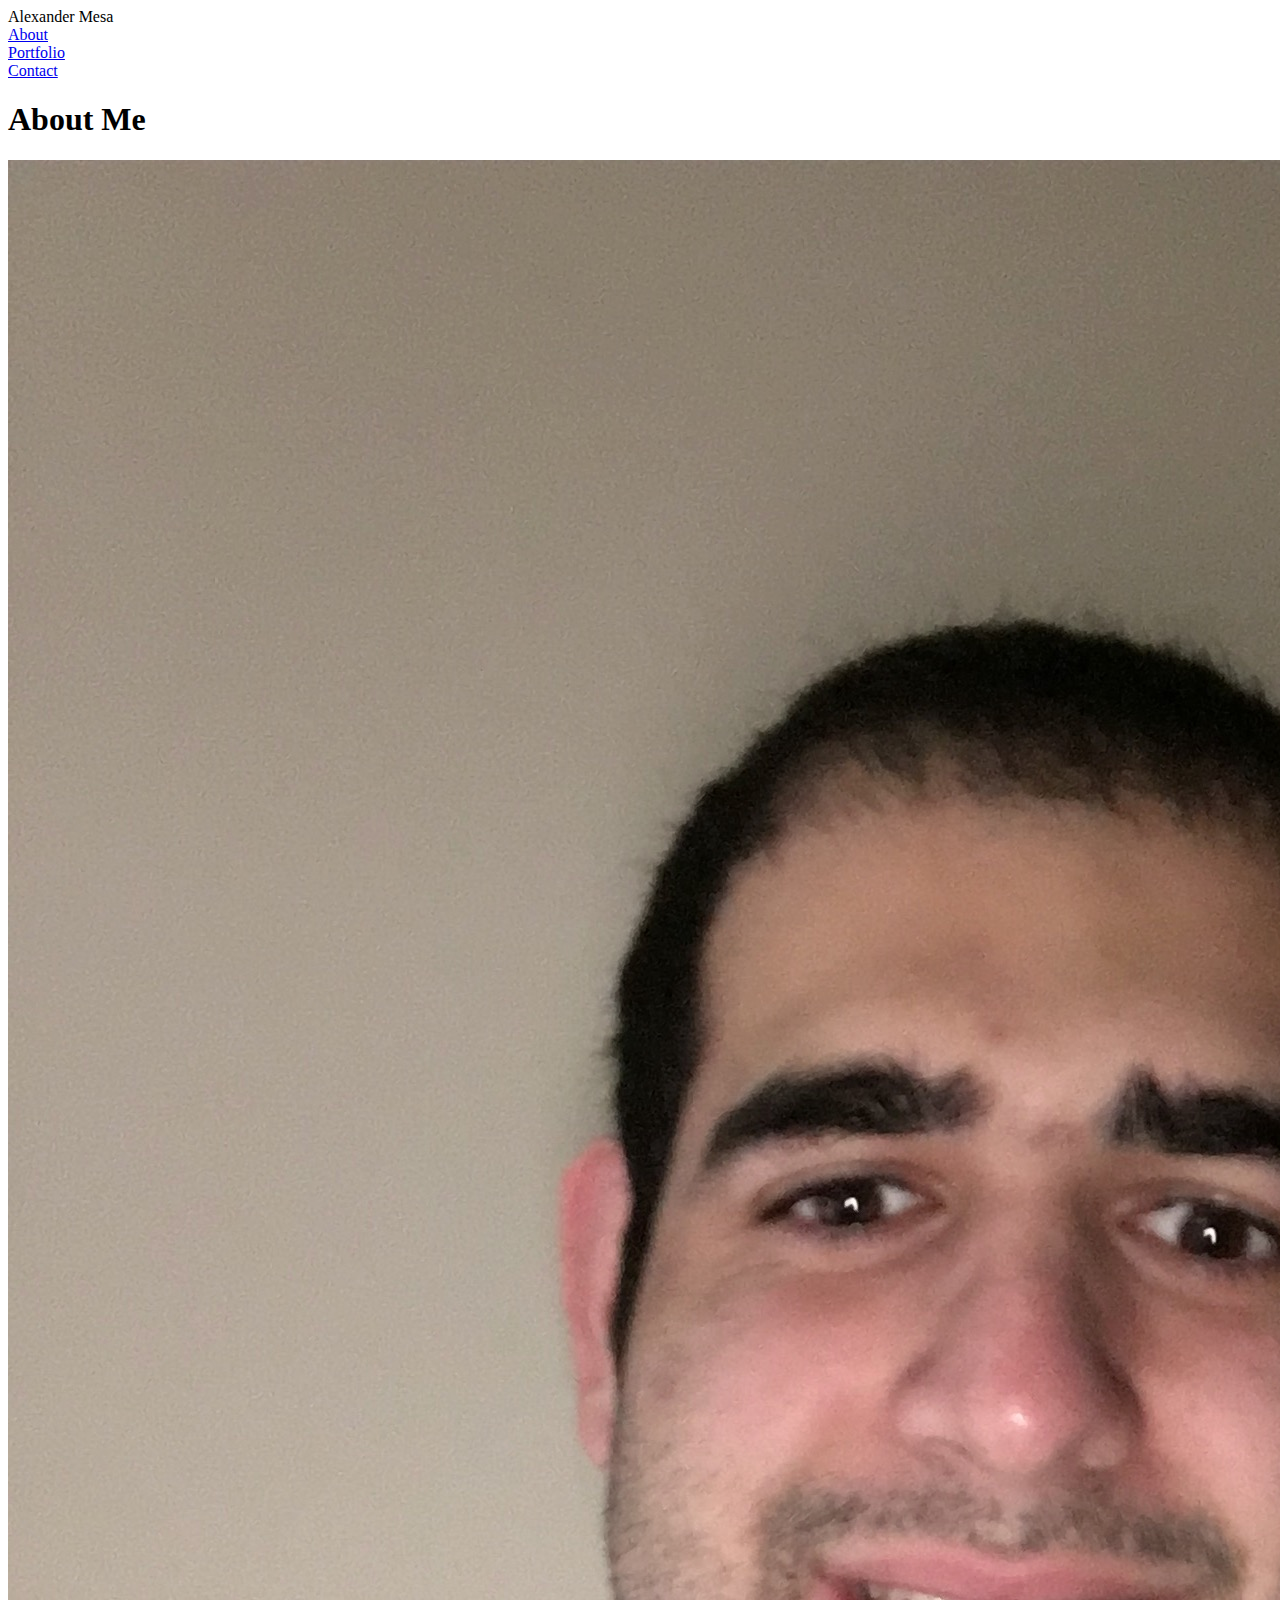
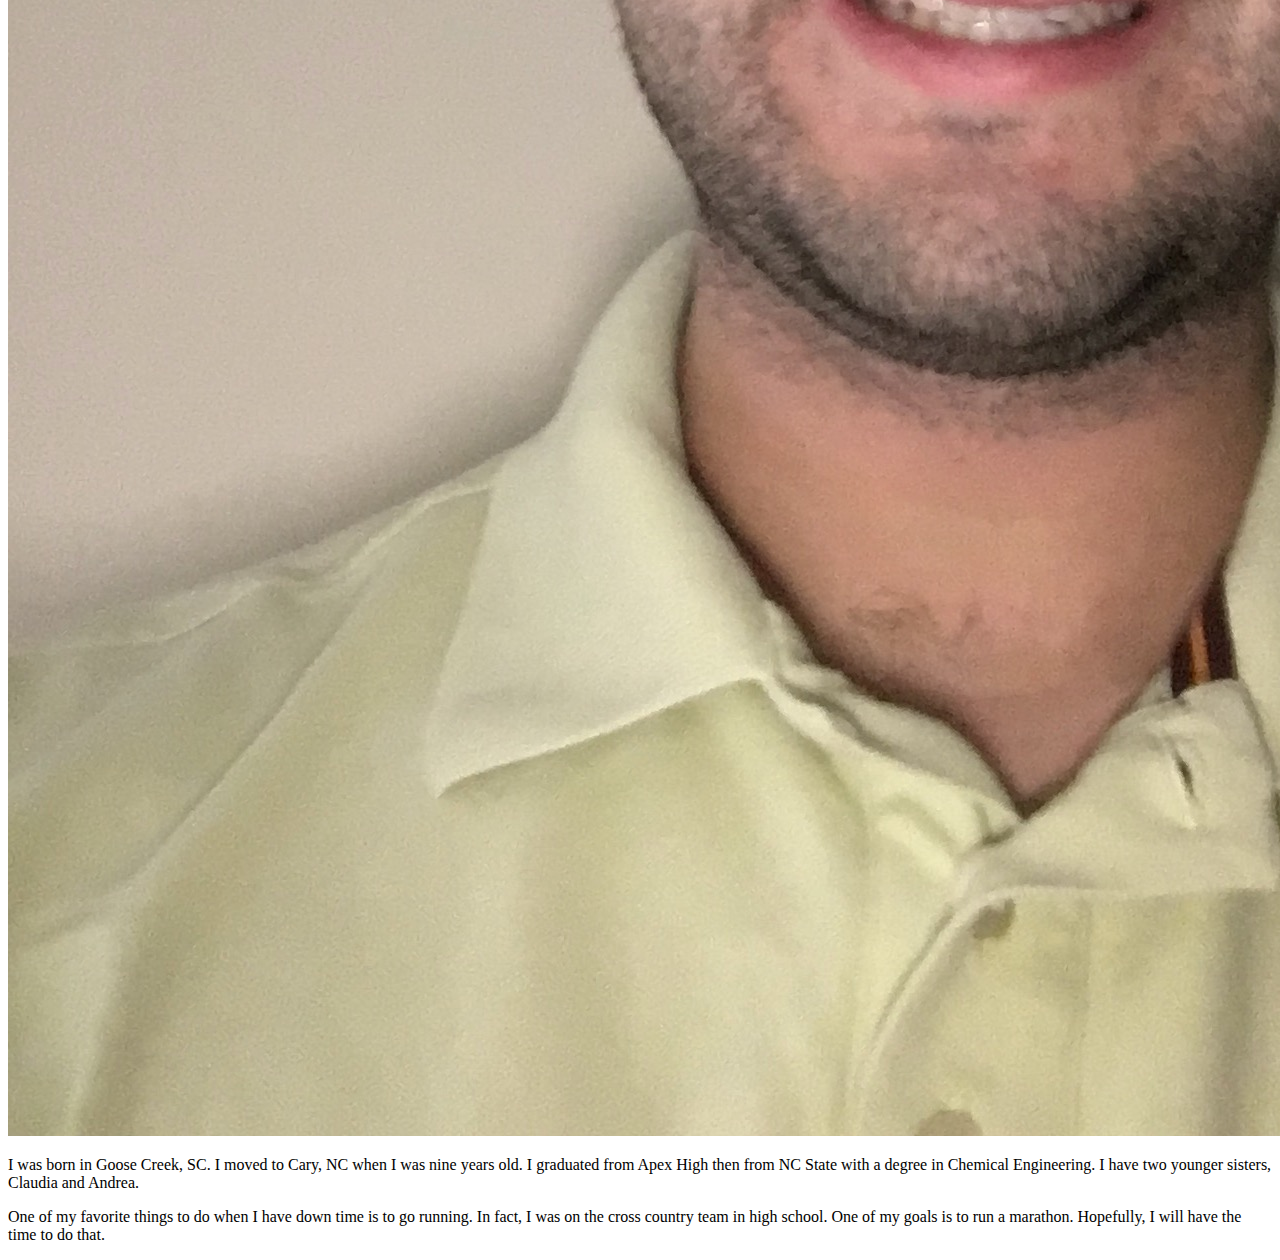
<file: index.html>
<!DOCTYPE html>
<html>
<head>
<title>Basic Portfolio</title>
<link rel="stylesheet" type="text/css" href="assets/css/style.css">
<meta name="viewport" content="width=device-width, initial-scale=1.0">
</head>
<body>

<section id="main_header">
    <section id="heading">
        Alexander Mesa
    </section>
    <section id="about">
        <a href="index.html">About</a>
    </section>
    <section id="portfolio">
        <a href="portfolio.html">Portfolio</a>
    </section>
    <section id="contact">
        <a href="contact.html">Contact</a>
    </section>
</section>

<section id="main_content">
    <h1>About Me</h1>
    <img src="assets/images/MyPicture.jpg">
    <p>
        I was born in Goose Creek, SC. I moved to Cary, NC when I was nine years old. I graduated from Apex High then from NC State with a degree in Chemical Engineering. I have two younger sisters, Claudia and Andrea. 
    </p>
    <p>
        One of my favorite things to do when I have down time is to go running. In fact, I was on the cross country team in high school. One of my goals is to run a marathon. Hopefully, I will have the time to do that.
    </p>
</section>

<section id="footer">
</section>

</body>
</html>
</file>
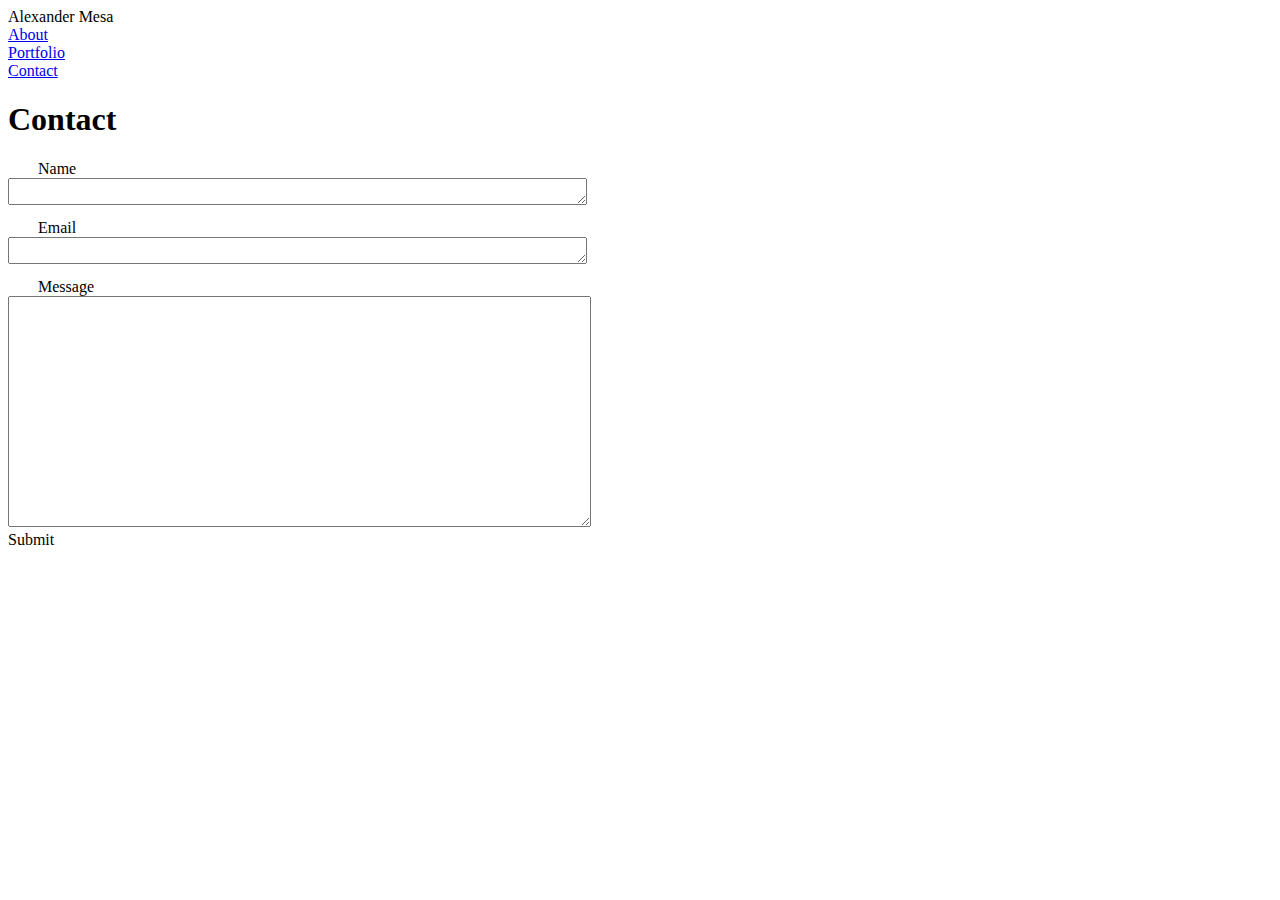
<file: contact.html>
<!DOCTYPE html>
<html>
<head>
<title>Basic Portfolio</title>
<link rel="stylesheet" type="text/css" href="assets/css/style.css">
<meta name="viewport" content="width=device-width, initial-scale=1.0">
</head>
<body>

<section id="main_header">
    <section id="heading">
        Alexander Mesa
    </section>
    <section id="about">
        <a href="index.html">About</a>
    </section>
    <section id="portfolio">
        <a href="portfolio.html">Portfolio</a>
    </section>
    <section id="contact">
        <a href="contact.html">Contact</a>
    </section>
</section>

<section id="main_content">
    <h1>Contact</h1>

    <p style="margin: 20px 30px 0 30px">Name</p>
    <textarea rows="1" cols="70" style="padding: 5px 0"></textarea>

    <p style="margin: 10px 30px 0 30px">Email</p>
    <textarea rows="1" cols="70" style="padding: 5px 0"></textarea>

    <p style="margin: 10px 30px 0 30px">Message</p>
    <textarea rows="15" cols="70"></textarea>

    <section id="submit">
        Submit
    </section>


</section>

<section id="footer">
</section>

</body>
</html>
</file>
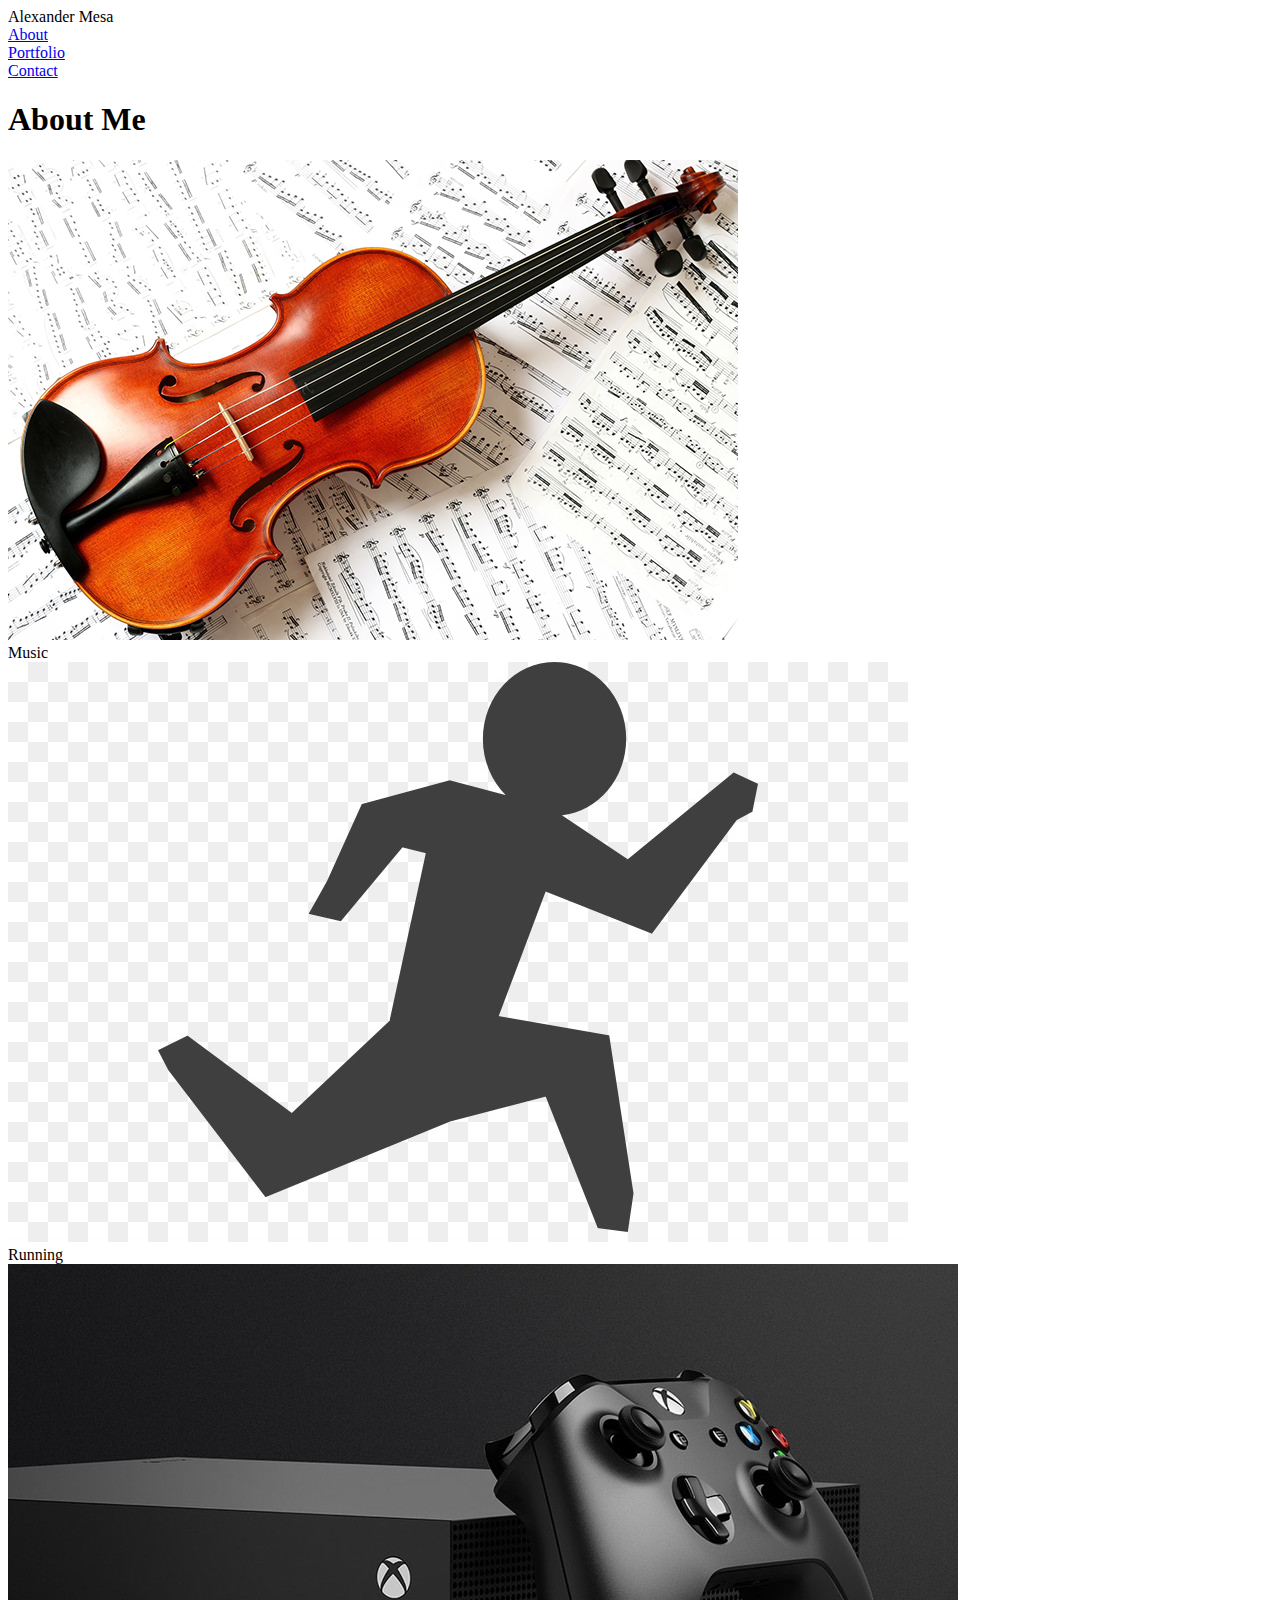
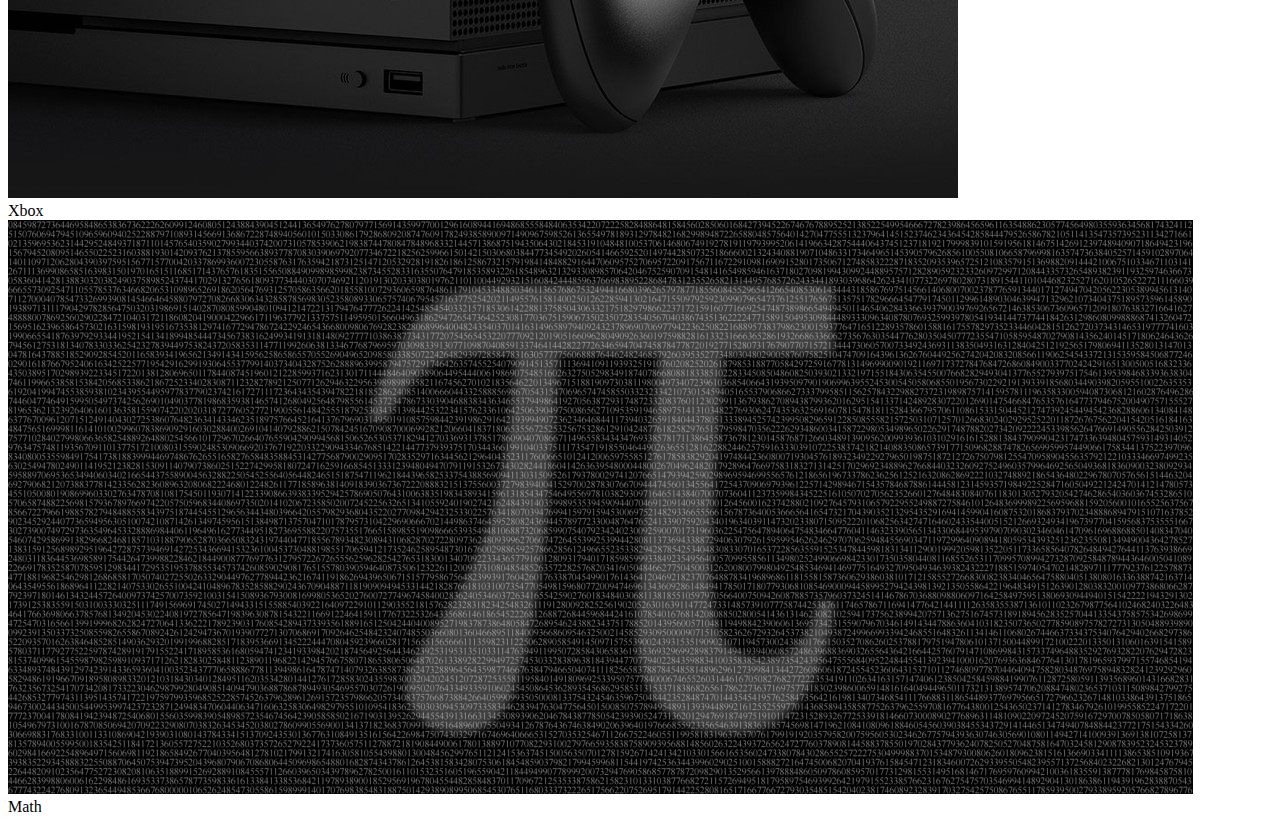
<file: portfolio.html>
<!DOCTYPE html>
<html>
<head>
<title>Basic Portfolio</title>
<link rel="stylesheet" type="text/css" href="assets/css/style.css">
<meta name="viewport" content="width=device-width, initial-scale=1.0">
</head>
<body>

<section id="main_header">
    <section id="heading">
        Alexander Mesa
    </section>
    <section id="about">
        <a href="index.html">About</a>
    </section>
    <section id="portfolio">
        <a href="portfolio.html">Portfolio</a>
    </section>
    <section id="contact">
        <a href="contact.html">Contact</a>
    </section>
</section>

<section id="main_content">
    <h1>About Me</h1>

    <img id="violin_img" src="assets/images/violin.jpg">
        <section id="caption_music">Music</section>
    </div>

    <img id="running_img" src="assets/images/running.jpg">
        <section id="caption_running">Running</section>
    </div>

    <img id="xbox_img" src="assets/images/xbox.jpg">
        <section id="caption_xbox">Xbox</section>
    </div>

    <img id="math_img" src="assets/images/math.png">
        <section id="caption_math">Math</section>
    </div>
    
</section>

<section id="footer">
</section>

</body>
</html>
</file>
<file: assets/css/style.css>
@media screen and (max-width: 980px){
    body{
        font-family: 'Arial', 'Helvetica Neue', Helvetica, sans-serif;
        color: #777777;
        background: #dddddd;
        width: 960px;
        font-size: 12px;
    }

    h1{
        font-family: Georgia, 'Times New Roman', Times, serif;
        color: #4aaaa5;
        margin: 0 30px;
        line-height: 100px;
        border-bottom-style: solid;
        border-bottom-color: #cccccc;
        border-bottom-width: 3px;
        font-size: 24px;
    }

    img{
        float: left;
        width: 180px;
        height: 180px;
        margin: 30px 60px 30px 30px;
    }

    p{
        margin: 20px 30px 30px 30px;
        line-height: 200%;
        
    }

    textarea{
        margin: 0 30px;
        border-style: solid;
        border-color: #dddddd;
        border-width: 1px;
    }

    #main_header{
        width: 100%;
        height: 80px;
        margin: 0;
        background: #ffffff;
        border-style: solid;
        border-color: #cccccc;
        border-width: 1px;
        text-align: center; 
    }

    #heading{
        float: left;
        background: #4aaaa5;
        width: 200px;
        height: 80px;
        margin: 0 0 0 50px;
        font-family: Georgia, 'Times New Roman', Times, serif;
        color: #ffffff;
        font-size: 24px;
        line-height: 80px;
        font-weight: bold;
    }

    #about{
        float: left;
        margin: 34px 0 34px 400px;
        padding: 0 12px 0 0;
        width: 50px;
        height: 12px;
        font-family: Arial, Helvetica, sans-serif;
        font-size: 12px;
        color: #777777;
        background: #ffffff;
        border-right-style: solid;
        border-right-color: #cccccc;
        border-right-width: 1px;
    }

    #portfolio{
        float: left;
        margin: 34px 0 34px 12px;
        padding: 0 12px 0 0;
        width: 50px;
        height: 12px;
        font-family: Arial, Helvetica, sans-serif;
        font-size: 12px;
        color: #777777;
        background: #ffffff;
        border-right-style: solid;
        border-right-color: #cccccc;
        border-right-width: 1px;
    }

    #contact{
        float: left;
        margin: 34px 0 34px 12px;
        padding: 0 12px 0 0;
        width: 50px;
        height: 12px;
        font-family: Arial, Helvetica, sans-serif;
        font-size: 12px;
        color: #777777;
        background: #ffffff;
    }


    #main_content{
        clear: both;
        margin: 25px 200px 0 50px;
        width: 560px;
        height: 600px;
        background: #ffffff;
        border-style: solid;
        border-color: #dddddd;
        border-width: 1px;

    }

    #caption_music{
        float: left;
        background: #4aaaa5;
        width: 180px;
        height: 50px;
        font-family: Georgia, 'Times New Roman', Times, serif;
        color: #ffffff;
        font-size: 24px;
        text-align: center;
        line-height: 50px;
        
        position: relative;
        right: 240px;
        top: 140px;
        
        
    }

    #running_img{
        position: relative;
        top: -50px;
    }

    #caption_running{
        float: left;
        background: #4aaaa5;
        width: 180px;
        height: 50px;
        font-family: Georgia, 'Times New Roman', Times, serif;
        color: #ffffff;
        font-size: 24px;
        text-align: center;
        line-height: 50px;
        
        position: relative;
        right: -300px;
        top: -150px;
        
        
    }

    #xbox_img{
        position: relative;
        right: 180px;
        top: -50px;
    }

    #caption_xbox{
        float: left;
        background: #4aaaa5;
        width: 180px;
        height: 50px;
        font-family: Georgia, 'Times New Roman', Times, serif;
        color: #ffffff;
        font-size: 24px;
        text-align: center;
        line-height: 50px;
        
        position: relative;
        right: -30px;
        top: -150px;
    }

    #math_img{
        position: relative;
        right: -90px;
        top: -290px;
    }

    #caption_math{
        float: left;
        background: #4aaaa5;
        width: 180px;
        height: 50px;
        font-family: Georgia, 'Times New Roman', Times, serif;
        color: #ffffff;
        font-size: 24px;
        text-align: center;
        line-height: 50px;
        
        position: relative;
        right: -300px;
        top: -390px;
        
        
    }

    #submit{
        background: #4aaaa5;
        width: 120px;
        height: 40px;
        margin: 10px 0 0 30px;
        font-family: 'Arial', 'Helvetica Neue', Helvetica, sans-serif;
        color: #ffffff;
        font-size: 18px;
        text-align: center;
        line-height: 40px;
    }

    #footer{
        width: 100%;
        height: 150px;
        margin: 100px 0 0 0;
        background: #666666;
        border-top-style: solid;
        border-top-color: #4aaaa5;
        border-top-width: 8px;

    }
}

@media screen and (max-width: 768px){
    body{
        font-family: 'Arial', 'Helvetica Neue', Helvetica, sans-serif;
        color: #777777;
        background: #dddddd;
        width: 960px;
        font-size: 12px;
    }

    h1{
        font-family: Georgia, 'Times New Roman', Times, serif;
        color: #4aaaa5;
        margin: 0 30px;
        line-height: 100px;
        border-bottom-style: solid;
        border-bottom-color: #cccccc;
        border-bottom-width: 3px;
        font-size: 24px;
    }

    img{
        float: left;
        width: 180px;
        height: 180px;
        margin: 30px 30px 0 30px;
    }

    p{
        margin: 20px 30px 30px 30px;
        line-height: 200%;
        
    }

    textarea{
        margin: 0 30px;
        border-style: solid;
        border-color: #dddddd;
        border-width: 1px;
    }

    #main_header{
        width: 100%;
        height: 80px;
        margin: 0;
        background: #ffffff;
        border-style: solid;
        border-color: #cccccc;
        border-width: 1px;
        text-align: center; 
    }

    #heading{
        float: left;
        background: #4aaaa5;
        width: 200px;
        height: 80px;
        margin: 0 0 0 20px;
        font-family: Georgia, 'Times New Roman', Times, serif;
        color: #ffffff;
        font-size: 24px;
        line-height: 80px;
        font-weight: bold;
    }

    #about{
        float: left;
        margin: 34px 0 34px 160px;
        padding: 0 12px 0 0;
        width: 50px;
        height: 12px;
        font-family: Arial, Helvetica, sans-serif;
        font-size: 12px;
        color: #777777;
        background: #ffffff;
        border-right-style: solid;
        border-right-color: #cccccc;
        border-right-width: 1px;
    }

    #portfolio{
        float: left;
        margin: 34px 0 34px 12px;
        padding: 0 12px 0 0;
        width: 50px;
        height: 12px;
        font-family: Arial, Helvetica, sans-serif;
        font-size: 12px;
        color: #777777;
        background: #ffffff;
        border-right-style: solid;
        border-right-color: #cccccc;
        border-right-width: 1px;
    }

    #contact{
        float: left;
        margin: 34px 0 34px 12px;
        padding: 0 12px 0 0;
        width: 50px;
        height: 12px;
        font-family: Arial, Helvetica, sans-serif;
        font-size: 12px;
        color: #777777;
        background: #ffffff;
    }


    #main_content{
        clear: both;
        margin: 25px 20px 0 20px;
        width: 560px;
        height: 600px;
        background: #ffffff;
        border-style: solid;
        border-color: #dddddd;
        border-width: 1px;

    }

    #caption_music{
        float: left;
        background: #4aaaa5;
        width: 180px;
        height: 50px;
        font-family: Georgia, 'Times New Roman', Times, serif;
        color: #ffffff;
        font-size: 24px;
        text-align: center;
        line-height: 50px;
        
        position: relative;
        right: 210px;
        top: 140px;
        
        
    }

    #running_img{
        position: relative;
        top: -50px;
    }

    #caption_running{
        float: left;
        background: #4aaaa5;
        width: 180px;
        height: 50px;
        font-family: Georgia, 'Times New Roman', Times, serif;
        color: #ffffff;
        font-size: 24px;
        text-align: center;
        line-height: 50px;
        
        position: relative;
        right: -270px;
        top: -120px;
        
        
    }

    #xbox_img{
        position: relative;
        right: 180px;
        top: -50px;
    }

    #caption_xbox{
        float: left;
        background: #4aaaa5;
        width: 180px;
        height: 50px;
        font-family: Georgia, 'Times New Roman', Times, serif;
        color: #ffffff;
        font-size: 24px;
        text-align: center;
        line-height: 50px;
        
        position: relative;
        right: -30px;
        top: -120px;
    }

    #math_img{
        position: relative;
        right: -60px;
        top: -260px;
    }

    #caption_math{
        float: left;
        background: #4aaaa5;
        width: 180px;
        height: 50px;
        font-family: Georgia, 'Times New Roman', Times, serif;
        color: #ffffff;
        font-size: 24px;
        text-align: center;
        line-height: 50px;
        
        position: relative;
        right: -270px;
        top: -330px;
        
        
    }

    #submit{
        background: #4aaaa5;
        width: 120px;
        height: 40px;
        margin: 10px 0 0 30px;
        font-family: 'Arial', 'Helvetica Neue', Helvetica, sans-serif;
        color: #ffffff;
        font-size: 18px;
        text-align: center;
        line-height: 40px;
    }

    #footer{
        width: 100%;
        height: 150px;
        margin: 100px 0 0 0;
        background: #666666;
        border-top-style: solid;
        border-top-color: #4aaaa5;
        border-top-width: 8px;

    }
}


@media screen and (max-width: 640px){
    body{
        font-family: 'Arial', 'Helvetica Neue', Helvetica, sans-serif;
        color: #777777;
        background: #dddddd;
        width: 960px;
        font-size: 12px;
    }

    h1{
        font-family: Georgia, 'Times New Roman', Times, serif;
        color: #4aaaa5;
        margin: 0 30px;
        line-height: 100px;
        border-bottom-style: solid;
        border-bottom-color: #cccccc;
        border-bottom-width: 3px;
        font-size: 24px;

    }

    img{
        width: 300px;
        height: 250px;
        margin: 30px 110px 20px 100px;
    }

    p{
        margin: 20px 30px 30px 30px;
        line-height: 200%;
        
    }

    textarea{
        margin: 0 30px;
        border-style: solid;
        border-color: #dddddd;
        border-width: 1px;
    }

    #main_header{
        width: 100%;
        height: 140px;
        background: #ffffff;
        border-style: solid;
        border-color: #cccccc;
        border-width: 1px;
        position: static;
    }
    

    #heading{
        background: #4aaaa5;
        width: 590px;
        height: 80px;
        margin: 0 20px;
        font-family: Georgia, 'Times New Roman', Times, serif;
        color: #ffffff;
        font-size: 24px;
        text-align: center;
        line-height: 80px;
        font-weight: bold;
        position: static;
        
    }

    #about{
        float: left;
        position: static;
        padding: 20px 12px 20px 220px;
        margin: 0 0 20px 40px;
        width: 50px;
        height: 12px;
        font-family: Arial, Helvetica, sans-serif;
        font-size: 12px;
        color: #777777;
        background: #ffffff;
        border-right-style: solid;
        border-right-color: #cccccc;
        border-right-width: 1px;
        clear: both;

    }

    #portfolio{
        float: left;
        position: static;
        margin: 0 0 20px 0;
        padding: 20px 12px 20px 12px;
        width: 50px;
        height: 12px;
        font-family: Arial, Helvetica, sans-serif;
        font-size: 12px;
        color: #777777;
        background: #ffffff;
        border-right-style: solid;
        border-right-color: #cccccc;
        border-right-width: 1px;
    }

    #contact{
        float: left;
        position: static;
        margin: 0 0 20px 0;
        padding: 20px 220px 20px 12px;
        width: 50px;
        height: 12px;
        font-family: Arial, Helvetica, sans-serif;
        font-size: 12px;
        color: #777777;
        background: #ffffff;
    }


    #main_content{
        clear: both;
        margin: 25px 20px 0 30px;
        width: 560px;
        height: 600px;
        background: #ffffff;
        border-style: solid;
        border-color: #dddddd;
        border-width: 1px;

    }

    #caption_music{
        float: left;
        background: #4aaaa5;
        width: 300px;
        height: 50px;
        font-family: Georgia, 'Times New Roman', Times, serif;
        color: #ffffff;
        font-size: 24px;
        text-align: center;
        line-height: 50px;
        
        position: relative;
        right: -100px;
        top: -90px;
        
        
    }

    #running_img{
        position: relative;
        top: -50px;
    }

    #caption_running{
        float: left;
        background: #4aaaa5;
        width: 300px;
        height: 50px;
        font-family: Georgia, 'Times New Roman', Times, serif;
        color: #ffffff;
        font-size: 24px;
        text-align: center;
        line-height: 50px;
        
        position: relative;
        right: -100px;
        top: -140px;
        
        
    }

    #xbox_img{
        width: 0;
        height: 0;
        position: relative;
        right: 180px;
        top: -50px;
    }

    #caption_xbox{
        float: left;
        background: #4aaaa5;
        width: 0;
        height: 0;
        font-family: Georgia, 'Times New Roman', Times, serif;
        color: #ffffff;
        font-size: 0px;
        text-align: center;
        line-height: 50px;
        
        position: relative;
        right: -30px;
        top: -120px;
    }

    #math_img{
        width: 0;
        height: 0;
        position: relative;
        right: -60px;
        top: -260px;
    }

    #caption_math{
        float: left;
        background: #4aaaa5;
        width: 0;
        height: 0;
        font-family: Georgia, 'Times New Roman', Times, serif;
        color: #ffffff;
        font-size: 0px;
        text-align: center;
        line-height: 50px;
        
        position: relative;
        right: -270px;
        top: -330px;
        
        
    }

    #submit{
        background: #4aaaa5;
        width: 120px;
        height: 40px;
        margin: 10px 0 0 30px;
        font-family: 'Arial', 'Helvetica Neue', Helvetica, sans-serif;
        color: #ffffff;
        font-size: 18px;
        text-align: center;
        line-height: 40px;
    }

    #footer{
        width: 100%;
        height: 150px;
        margin: 100px 0 0 0;
        background: #666666;
        border-top-style: solid;
        border-top-color: #4aaaa5;
        border-top-width: 8px;

    }
}
</file>
